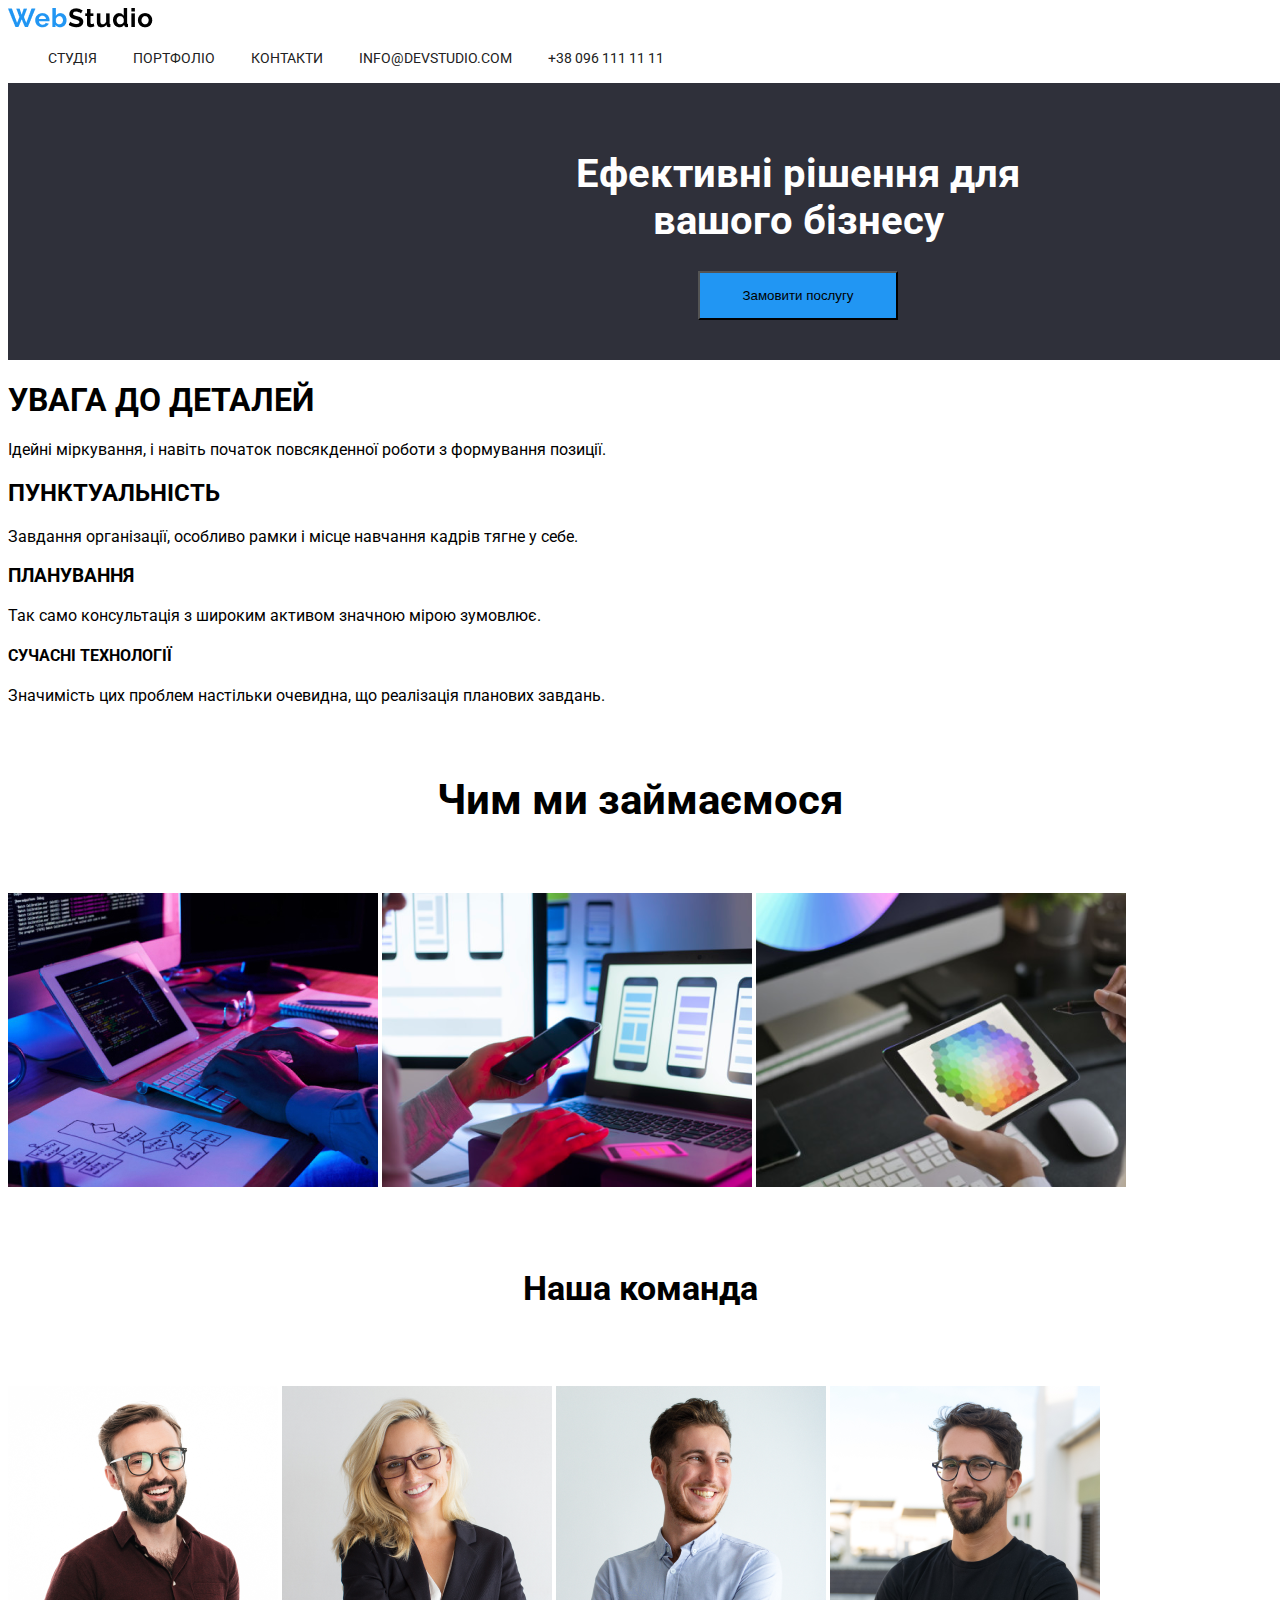
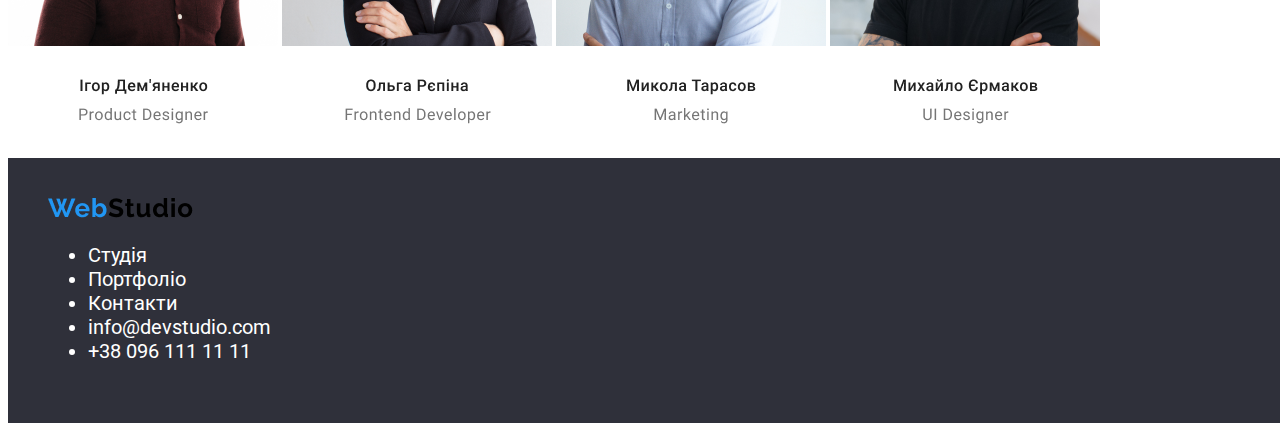
<file: index.html>
<!DOCTYPE html>
<html lang="en">
<head>
    <meta charset="UTF-8">
    <meta name="viewport" content="width=device-width, initial-scale=1.0">
    <title>Document</title>
    <link rel="stylesheet" href="style.css">
</head>
<body>
    <header class="header">
        <div class="WebStudio">   
          <img src="./images/WebStudio (4).png" alt="WebStudio"> 
        </div> 
      <div class="box">
       <nav  class="header__nav">
         <ul  class="header__list">
           <li  class="header__item"><a href="#"></a>Студія</li>
           <li  class="header__item"><a href="#"></a>Портфоліо</li>
           <li  class="header__item"><a href="#"></a>Контакти</li>
           <li  class="header__item"><a href="#"></a>info@devstudio.com</li>
           <li  class="header__item"><a href="#"></a>+38 096 111 11 11</li>
         </ul>
       </nav>
      </div>
      <div class="block1">
       <h1 class="block1_h1">Ефективні рішення для<br>вашого бізнесу</h1>
       <button type="button">Замовити  послугу</button>
      </div>
   </header>
   <div class="box2">
      <h1  class="box2__title">УВАГА ДО ДЕТАЛЕЙ</h1>
      <p class="box2__item-description">Ідейні міркування, і навіть початок повсякденної роботи з формування позиції.</p>
      <h2 class="box2__title">ПУНКТУАЛЬНІСТЬ</h2>
      <p  class="box2__item-description">Завдання організації, особливо рамки і місце навчання кадрів тягне у себе.</p>
       <h3 class="box2__title">ПЛАНУВАННЯ</h3>
       <p  class="box2__item-description">Так само консультація з широким активом значною мірою зумовлює.</p>
       <h4 class="box2__title">СУЧАСНІ ТЕХНОЛОГІЇ</h4>
       <p  class="box2__item-description">Значимість цих проблем настільки очевидна, що реалізація планових завдань.</p>
   </div>
   <div class="container">
    <h5 class="container_h5">Чим ми займаємося</h5>
   </div>
   <section class="section">
     <img src="./images/box 1 (1).jpg" alt="box 1">
     <img src="./images/img (25).png" alt="img (25)">
     <img src="./images/img (26).png" alt="img (26)">
   </section>
   <div class="container2">
    <h6 class="container2_h6">Наша команда</h6>
   </div>
   <section class="section_img">
     <img src="./images/team card 1 (4).png" alt="team 1">
     <img src="./images/team card 2 (3).png" alt="team 2">
     <img src="./images/team card 3 (4).png" alt="team 3">
     <img src="./images/team card 4 (3).png" alt="team 4">
   </section>
   <div class="ul_li">   
    <img src="./images/WebStudio (4).png" alt="WebStudio"> 
 <nav class="webstudio-nav">
   <ul  class="webstudio-nav-list">
     <li class="webstudio-nav-item">Студія</li>
     <li class="webstudio-nav-item">Портфоліо</li>
     <li class="webstudio-nav-item">Контакти</li>
     <li class="webstudio-nav-item">info@devstudio.com</li>
     <li class="webstudio-nav-item">+38 096 111 11 11</li>
   </ul>
 </nav>
</div>
</body>
</html>
</file>
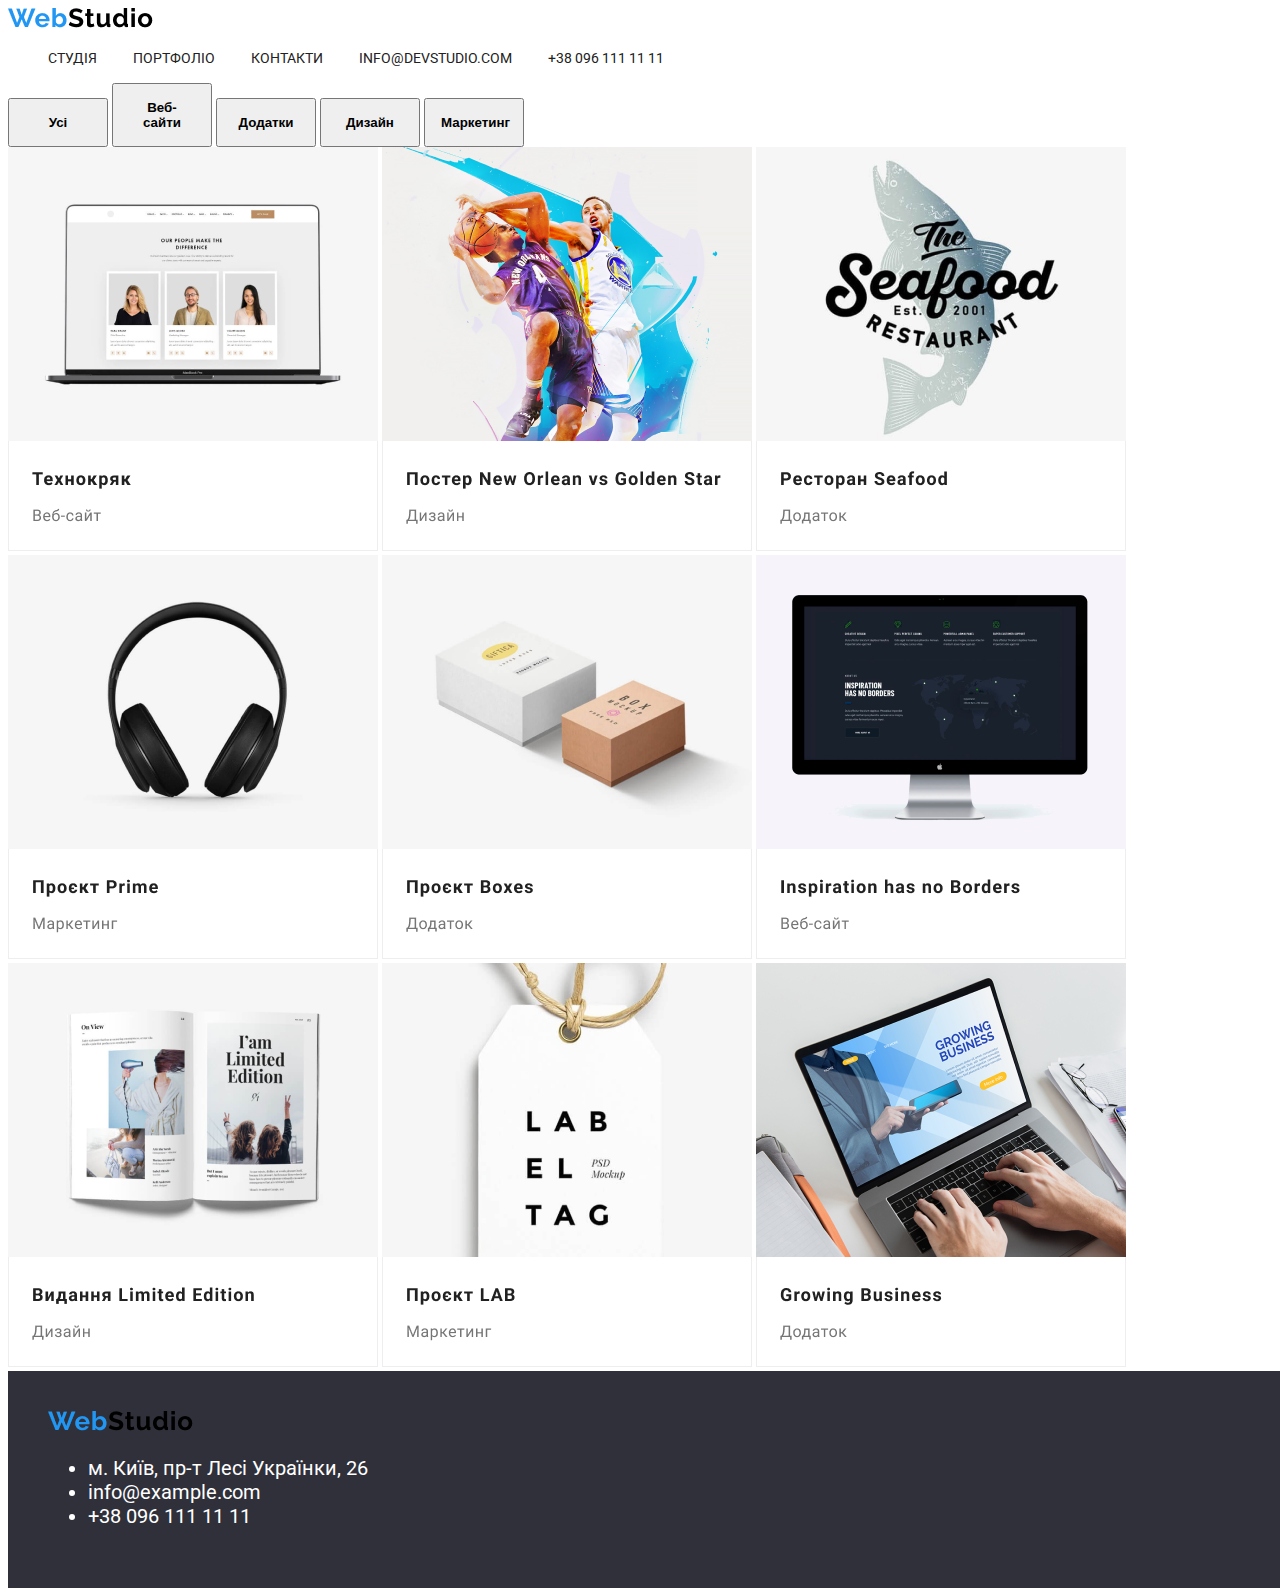
<file: index2.html>
<!DOCTYPE html>
<html lang="en">
<head>
    <meta charset="UTF-8">
    <meta name="viewport" content="width=device-width, initial-scale=1.0">
    <title>Document</title>
    <link rel="stylesheet" href="style2.css">
</head>
<body>
    <header class="webstudio-header">  
        <div class="webstudio">   
          <img src="./images/WebStudio (4).png" alt="WebStudio"> 
        </div> 
      <div class="box">
       <nav class="webstudio-header-nav">
         <ul class="webstudio-header-nav-list">
           <li  class="webstudio-header-nav-item"><a href="#"></a>Студія</li>
           <li  class="webstudio-header-nav-item"><a href="#"></a>Портфоліо</li>
           <li  class="webstudio-header-nav-item"><a href="#"></a>Контакти</li>
           <li  class="webstudio-header-nav-item"><a href="#"></a>info@devstudio.com</li>
           <li  class="webstudio-header-nav-item"><a href="#"></a>+38 096 111 11 11</li>
         </ul>
       </nav>
      </div>
      <div class="block1">
        <button type="button">Усі</button>
        <button type="button">Веб-сайти</button>
        <button type="button">Додатки</button>
        <button type="button">Дизайн</button>
        <button type="button">Маркетинг</button>
       </div>
   </header>
   <section>
    <img class="portfolio__image" src="./images2/project 1.png" alt="project 1">
    <img class="portfolio__image" src="./images2/project 2.png" alt="project 2">
    <img class="portfolio__image" src="./images2/project 3 (4).png" alt="project 3">
    <br>
    <img class="portfolio__image" src="./images2/project 4.png" alt="project 4">
    <img class="portfolio__image" src="./images2/project 5.png" alt="project 5">
    <img class="portfolio__image" src="./images2/project 6.png" alt="project 6">
    <br>
    <img class="portfolio__image" src="./images2/project 7.png" alt="project 7">
    <img class="portfolio__image" src="./images2/project 8.png" alt="project 8">
    <img class="portfolio__image" src="./images2/project 9.png" alt="project 9">
   </section>
   <div class="block2">   
    <img class="images" src="./images/WebStudio (4).png" alt="WebStudio"> 
  <nav class="webstudio-nav">
   <ul class="webstudio-nav-list">
     <li class="webstudio-nav-item">м. Київ, пр-т Лесі Українки, 26</li>
     <li class="webstudio-nav-item">info@example.com</li>
     <li class="webstudio-nav-item">+38 096 111 11 11</li>
   </ul>
  </nav>
  </div>  
</body>
</html>
</file>
<file: style.css>
@import url('https://fonts.googleapis.com/css2?family=Roboto:ital,wght@0,100;0,300;0,400;0,500;0,700;0,900;1,100;1,300;1,400;1,500;1,700;1,900&display=swap');

.header__list {
  list-style-type: none;
}

.header__item {
    text-decoration: none;
    color: #212121;
    font-size: 14px;
    font-weight: 500px;
    line-height: 16px;
    text-align: center;
    text-transform: uppercase;
}

.header__list > li {
    display: inline-block;
    margin-right: 32px;
}
body {
    font-family: -apple-system, BlinkMacSystemFont, 'Segoe UI', Roboto, Oxygen, Ubuntu, Cantarell, 'Open Sans', 'Helvetica Neue', sans-serif;
}
.block1 {
    font-size: 20px;
    width: 1500px;
    background: #2F303A;
    padding: 40px;
color: white;
text-align: center;
}

.block1 > p {
height: 100px;
display: flex;
align-items: center;
justify-content: center;
font-size: 20px;
}

button {
background: #2196F3;
width: 200px;
padding: 15px;

}

.container {
    text-align: center;
    font-size: 50px;
}

.container2 {
    text-align: center;
    font-size: 50px;
}

.ul_li {
    font-size: 20px;
    width: 1500px;
    background: #2F303A;
    padding: 40px;
color: white;
}
</file>
<file: style2.css>
@import url('https://fonts.googleapis.com/css2?family=Roboto:ital,wght@0,100;0,300;0,400;0,500;0,700;0,900;1,100;1,300;1,400;1,500;1,700;1,900&display=swap');

body {
    font-family: -apple-system, BlinkMacSystemFont, 'Segoe UI', Roboto, Oxygen, Ubuntu, Cantarell, 'Open Sans', 'Helvetica Neue', sans-serif;
}
button {
    width: 100px;
    padding: 15px;
    font-weight: 600;
    align-items: center;
    justify-content: center;
}

.block2 {
    font-size: 20px;
    width: 1500px;
    background: #2F303A;
    padding: 40px;
    color: white;
}

.webstudio-header-nav-list {
    list-style-type: none;
  }

  .webstudio-header-nav-item {
    text-decoration: none;
    color: #212121;
    font-size: 14px;
    font-weight: 500px;
    line-height: 16px;
    text-align: center;
    text-transform: uppercase;
}

.webstudio-header-nav-list > li {
    display: inline-block;
    margin-right: 32px;
}
</file>
